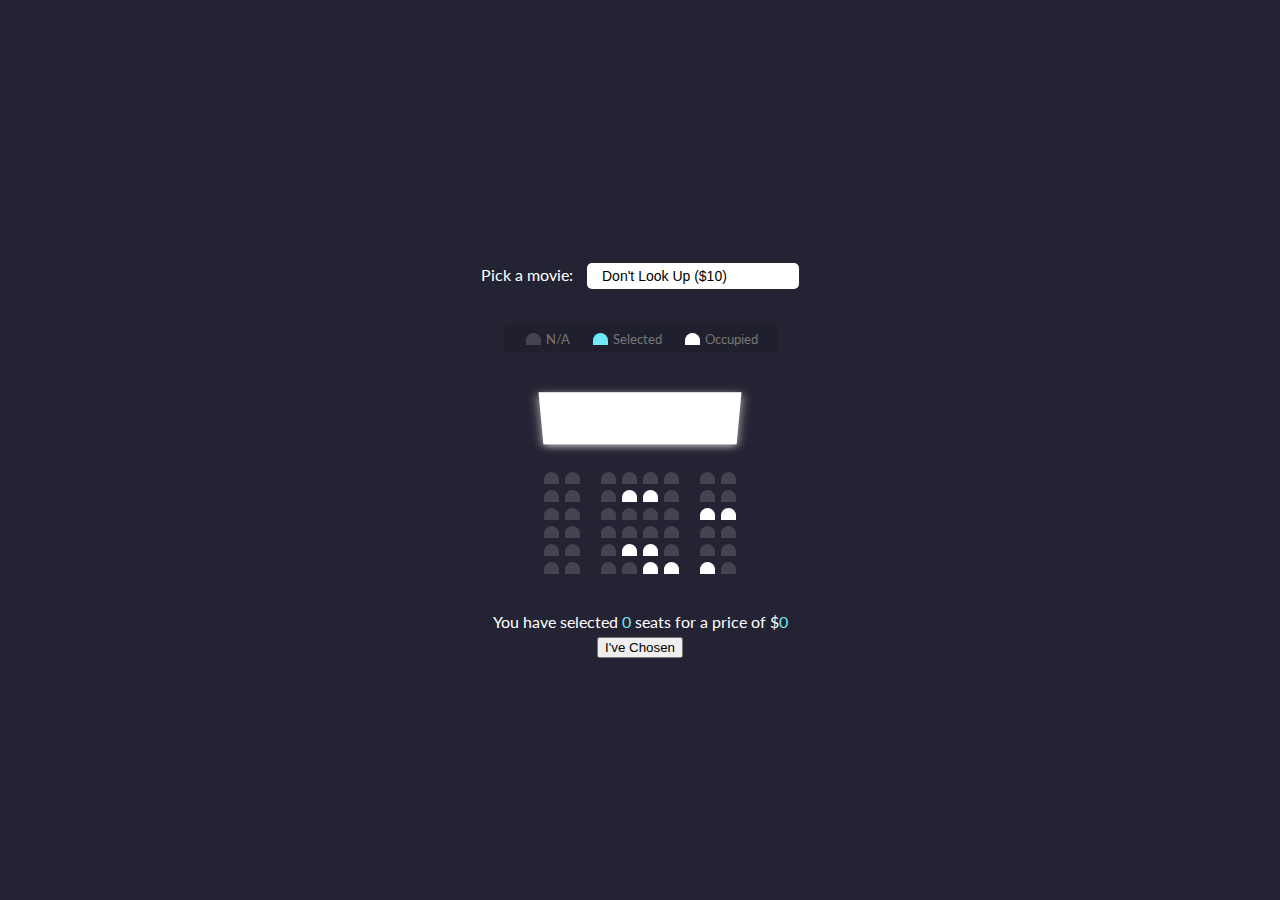
<file: index.html>
<!DOCTYPE html>
<html lang="en">
  <head>
    <meta charset="UTF-8" />
    <meta name="viewport" content="width=device-width, initial-scale=1.0" />
    <meta http-equiv="X-UA-Compatible" content="ie=edge" />
    <link rel="stylesheet" href="style.css" />
    <title>Movie Seat Booking</title>
  </head>
  <body>
    <div class="movie-container">
      <label>Pick a movie:</label>
      <select id="movie">
        <option value="10">Don't Look Up ($10)</option>
        <option value="12">The Wondering Earth 2 ($12)</option>
        <option value="8">Journey To The West ($8)</option>
        <option value="9">The First Slam Dunk ($9)</option>
      </select>
    </div>

    <ul class="showcase">
      <li>
        <div class="seat"></div>
        <small>N/A</small>
      </li>
      <li>
        <div class="seat selected"></div>
        <small>Selected</small>
      </li>
      <li>
        <div class="seat occupied"></div>
        <small>Occupied</small>
      </li>
    </ul>

    <div class="container">
      <div class="screen"></div>

      <div class="row">
        <div class="seat"></div>
        <div class="seat"></div>
        <div class="seat"></div>
        <div class="seat"></div>
        <div class="seat"></div>
        <div class="seat"></div>
        <div class="seat"></div>
        <div class="seat"></div>
      </div>
      <div class="row">
        <div class="seat"></div>
        <div class="seat"></div>
        <div class="seat"></div>
        <div class="seat occupied"></div>
        <div class="seat occupied"></div>
        <div class="seat"></div>
        <div class="seat"></div>
        <div class="seat"></div>
      </div>
      <div class="row">
        <div class="seat"></div>
        <div class="seat"></div>
        <div class="seat"></div>
        <div class="seat"></div>
        <div class="seat"></div>
        <div class="seat"></div>
        <div class="seat occupied"></div>
        <div class="seat occupied"></div>
      </div>
      <div class="row">
        <div class="seat"></div>
        <div class="seat"></div>
        <div class="seat"></div>
        <div class="seat"></div>
        <div class="seat"></div>
        <div class="seat"></div>
        <div class="seat"></div>
        <div class="seat"></div>
      </div>
      <div class="row">
        <div class="seat"></div>
        <div class="seat"></div>
        <div class="seat"></div>
        <div class="seat occupied"></div>
        <div class="seat occupied"></div>
        <div class="seat"></div>
        <div class="seat"></div>
        <div class="seat"></div>
      </div>
      <div class="row">
        <div class="seat"></div>
        <div class="seat"></div>
        <div class="seat"></div>
        <div class="seat"></div>
        <div class="seat occupied"></div>
        <div class="seat occupied"></div>
        <div class="seat occupied"></div>
        <div class="seat"></div>
      </div>
    </div>

    <p class="text">
      You have selected <span id="count">0</span> seats for a price of $<span
        id="total"
        >0</span
      >
    </p>

    <div class="bottom">
    <button onclick="sayHello()">I've Chosen</button>
    </div>

    <script src="script.js"></script>
  </body>
</html>
</file>
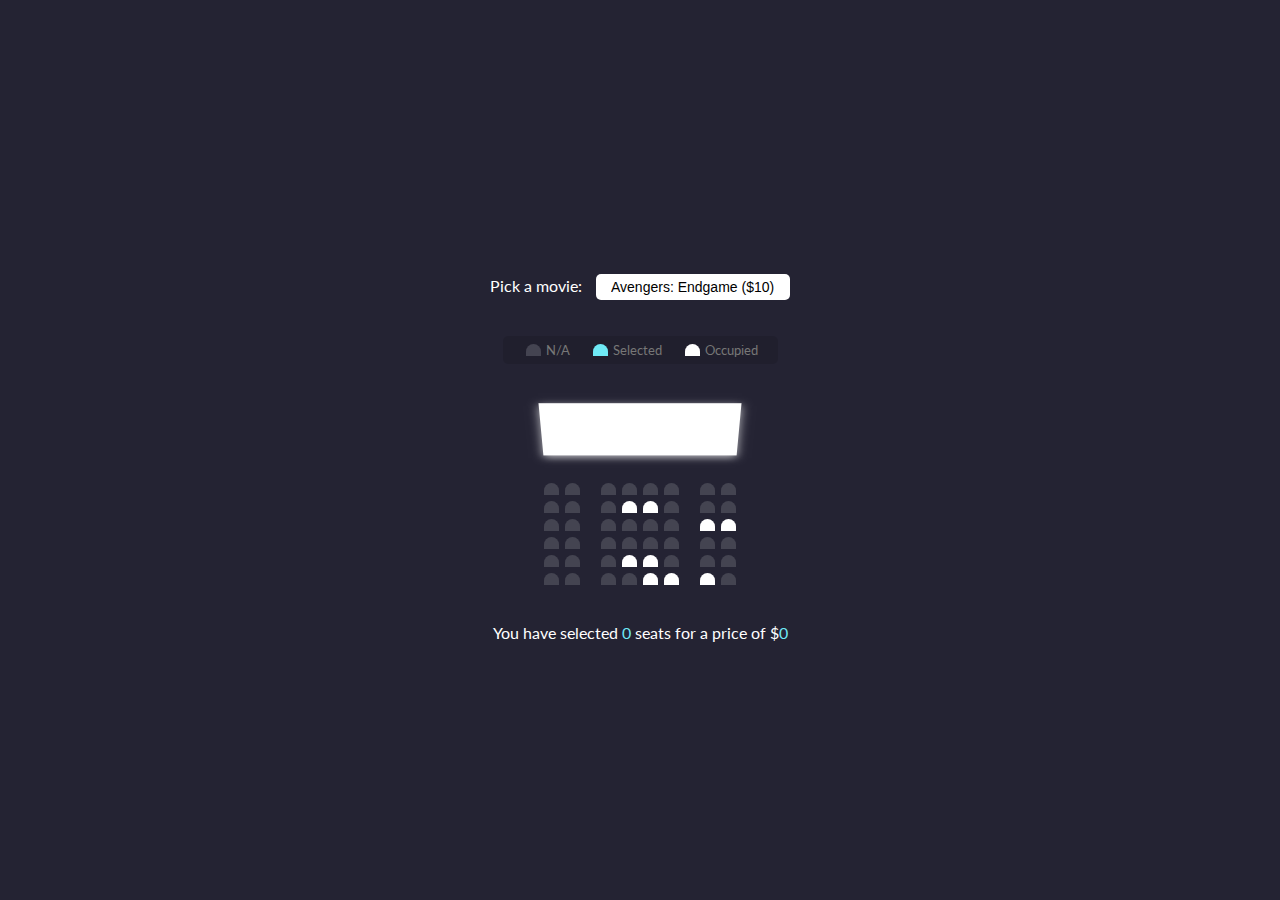
<file: cinema.html>
<!DOCTYPE html>
<html lang="en">
  <head>
    <meta charset="UTF-8" />
    <meta name="viewport" content="width=device-width, initial-scale=1.0" />
    <meta http-equiv="X-UA-Compatible" content="ie=edge" />
    <link rel="stylesheet" href="style.css" />
    <title>Movie Seat Booking</title>
  </head>
  <body>
    <div class="movie-container">
      <label>Pick a movie:</label>
      <select id="movie">
        <option value="10">Avengers: Endgame ($10)</option>
        <option value="12">Joker ($12)</option>
        <option value="8">Toy Story 4 ($8)</option>
        <option value="9">The Lion King ($9)</option>
      </select>
    </div>

    <ul class="showcase">
      <li>
        <div class="seat"></div>
        <small>N/A</small>
      </li>
      <li>
        <div class="seat selected"></div>
        <small>Selected</small>
      </li>
      <li>
        <div class="seat occupied"></div>
        <small>Occupied</small>
      </li>
    </ul>

    <div class="container">
      <div class="screen"></div>

      <div class="row">
        <div class="seat"></div>
        <div class="seat"></div>
        <div class="seat"></div>
        <div class="seat"></div>
        <div class="seat"></div>
        <div class="seat"></div>
        <div class="seat"></div>
        <div class="seat"></div>
      </div>
      <div class="row">
        <div class="seat"></div>
        <div class="seat"></div>
        <div class="seat"></div>
        <div class="seat occupied"></div>
        <div class="seat occupied"></div>
        <div class="seat"></div>
        <div class="seat"></div>
        <div class="seat"></div>
      </div>
      <div class="row">
        <div class="seat"></div>
        <div class="seat"></div>
        <div class="seat"></div>
        <div class="seat"></div>
        <div class="seat"></div>
        <div class="seat"></div>
        <div class="seat occupied"></div>
        <div class="seat occupied"></div>
      </div>
      <div class="row">
        <div class="seat"></div>
        <div class="seat"></div>
        <div class="seat"></div>
        <div class="seat"></div>
        <div class="seat"></div>
        <div class="seat"></div>
        <div class="seat"></div>
        <div class="seat"></div>
      </div>
      <div class="row">
        <div class="seat"></div>
        <div class="seat"></div>
        <div class="seat"></div>
        <div class="seat occupied"></div>
        <div class="seat occupied"></div>
        <div class="seat"></div>
        <div class="seat"></div>
        <div class="seat"></div>
      </div>
      <div class="row">
        <div class="seat"></div>
        <div class="seat"></div>
        <div class="seat"></div>
        <div class="seat"></div>
        <div class="seat occupied"></div>
        <div class="seat occupied"></div>
        <div class="seat occupied"></div>
        <div class="seat"></div>
      </div>
    </div>

    <p class="text">
      You have selected <span id="count">0</span> seats for a price of $<span
        id="total"
        >0</span
      >
    </p>

    <script src="script.js"></script>
  </body>
</html>
</file>
<file: style.css>
@import url('https://fonts.googleapis.com/css?family=Lato&display=swap');

* {
  box-sizing: border-box;
}

body {
  background-color: #242333;
  color: #fff;
  display: flex;
  flex-direction: column;
  align-items: center;
  justify-content: center;
  height: 100vh;
  font-family: 'Lato', sans-serif;
  margin: 0;
}

.movie-container {
  margin: 20px 0;
}

.movie-container select {
  background-color: #fff;
  border: 0;
  border-radius: 5px;
  font-size: 14px;
  margin-left: 10px;
  padding: 5px 15px 5px 15px;
  -moz-appearance: none;
  -webkit-appearance: none;
  appearance: none;
}

.container {
  perspective: 1000px;
  margin-bottom: 30px;
}

.seat {
  background-color: #444451;
  height: 12px;
  width: 15px;
  margin: 3px;
  border-top-left-radius: 10px;
  border-top-right-radius: 10px;
}

.seat.selected {
  background-color: #6feaf6;
}

.seat.occupied {
  background-color: #fff;
}

.seat:nth-of-type(2) {
  margin-right: 18px;
}

.seat:nth-last-of-type(2) {
  margin-left: 18px;
}

.seat:not(.occupied):hover {
  cursor: pointer;
  transform: scale(1.2);
}

.showcase .seat:not(.occupied):hover {
  cursor: default;
  transform: scale(1);
}

.showcase {
  background: rgba(0, 0, 0, 0.1);
  padding: 5px 10px;
  border-radius: 5px;
  color: #777;
  list-style-type: none;
  display: flex;
  justify-content: space-between;
}

.showcase li {
  display: flex;
  align-items: center;
  justify-content: center;
  margin: 0 10px;
}

.showcase li small {
  margin-left: 2px;
}

.row {
  display: flex;
}

.screen {
  background-color: #fff;
  height: 70px;
  width: 100%;
  margin: 15px 0;
  transform: rotateX(-45deg);
  box-shadow: 0 3px 10px rgba(255, 255, 255, 0.7);
}

p.text {
  margin: 5px 0;
}

p.text span {
  color: #6feaf6;
}
</file>
